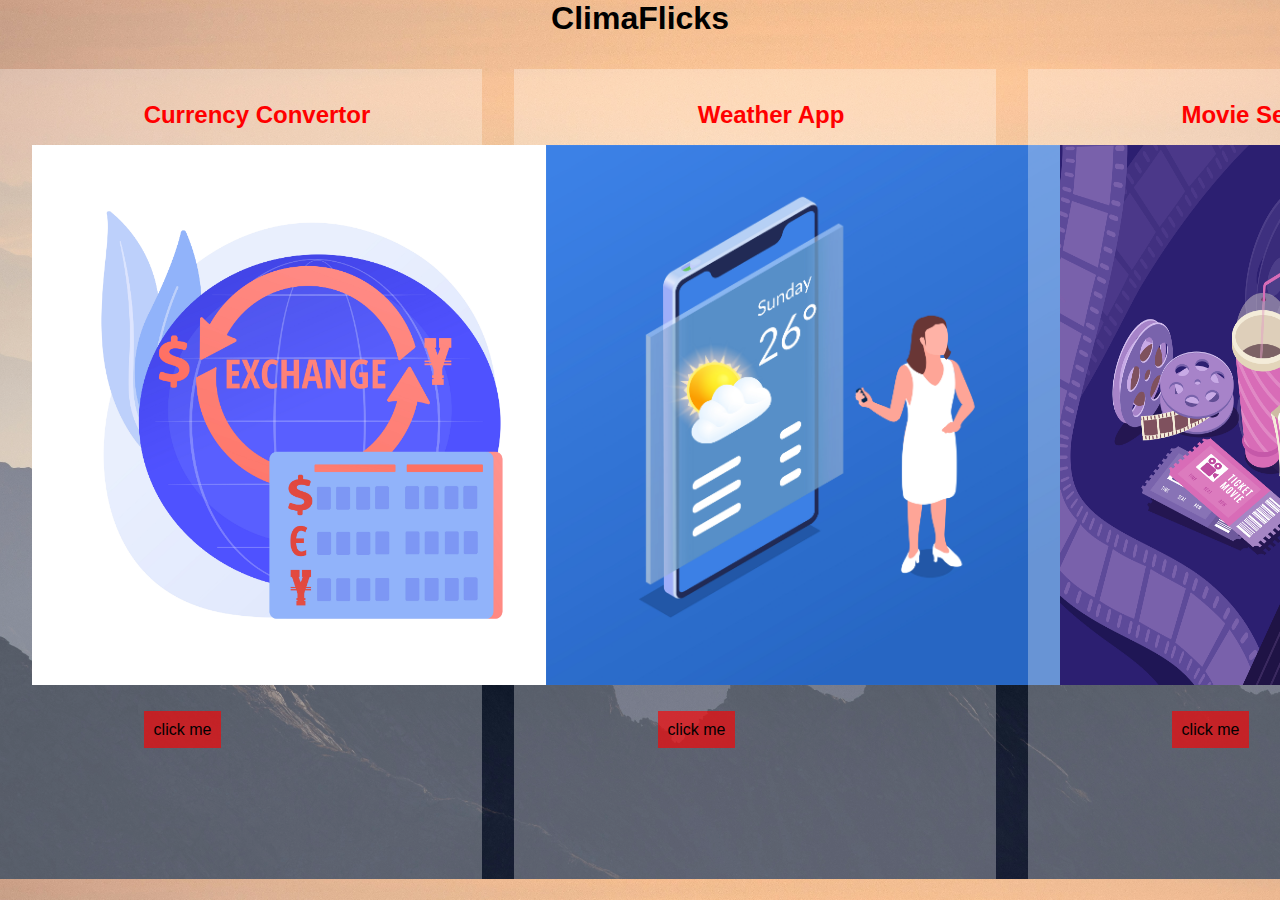
<file: index.html>
<!DOCTYPE html>
<html lang="en">
<head>
    <meta charset="UTF-8">
    <meta name="viewport" content="width=device-width, initial-scale=1.0">
    <title>Document</title>
    <link rel="stylesheet" href="style.css">
</head>
<body>
    <div class="container">
        <div class="navBar">
            <h1>ClimaFlicks</h1>
            <!-- <div class="apps">
                <a href="SearchMovies/Movie Search App/index.html" target="_blank">Movies</a>
                <a href="SearchWeather/Weather App/index.html" target="_blank">Weather</a>
                <a href="Currency Convertor/index.html" target="_blank">Currency Convertor</a>
            </div> -->
        </div>



        <!-- main content -->

        <div class="main-content">
            <div class="cards">
                <h2>Currency Convertor</h2>
                <div class="card-content">
                   <div>
                      <img src="images/Currency_Convertor_App.jpg">
                    </div>
                    <div class="btn">
                        <a href="Currency Convertor/index.html" target="_blank">click me</a>
                    </div>
                    
                </div>
            
            </div>

            <div class="cards">
                <h2>Weather App</h2>
                <div class="card-content">
                   <div>
                      <img src="images/weather_App_Image.jpg">
                    </div>
                    <div class="btn">
                        <a href="SearchWeather/Weather App/index.html" target="_blank">click me</a>
                    </div>
                   
                 </div>
            </div>   
                   
                    
           <div class="cards">
                <h2>Movie Search App</h2>
                <div class="card-content">
                   <div>
                      <img src="images/Movie_Search_App.jpg">
                    </div>
                    <div class="btn">
                        <a href="SearchMovies/Movie Search App/index.html" target="_blank">click me</a>
                    </div>
                </div>
            </div>     


            

         </div>
</body>
</html>
</file>
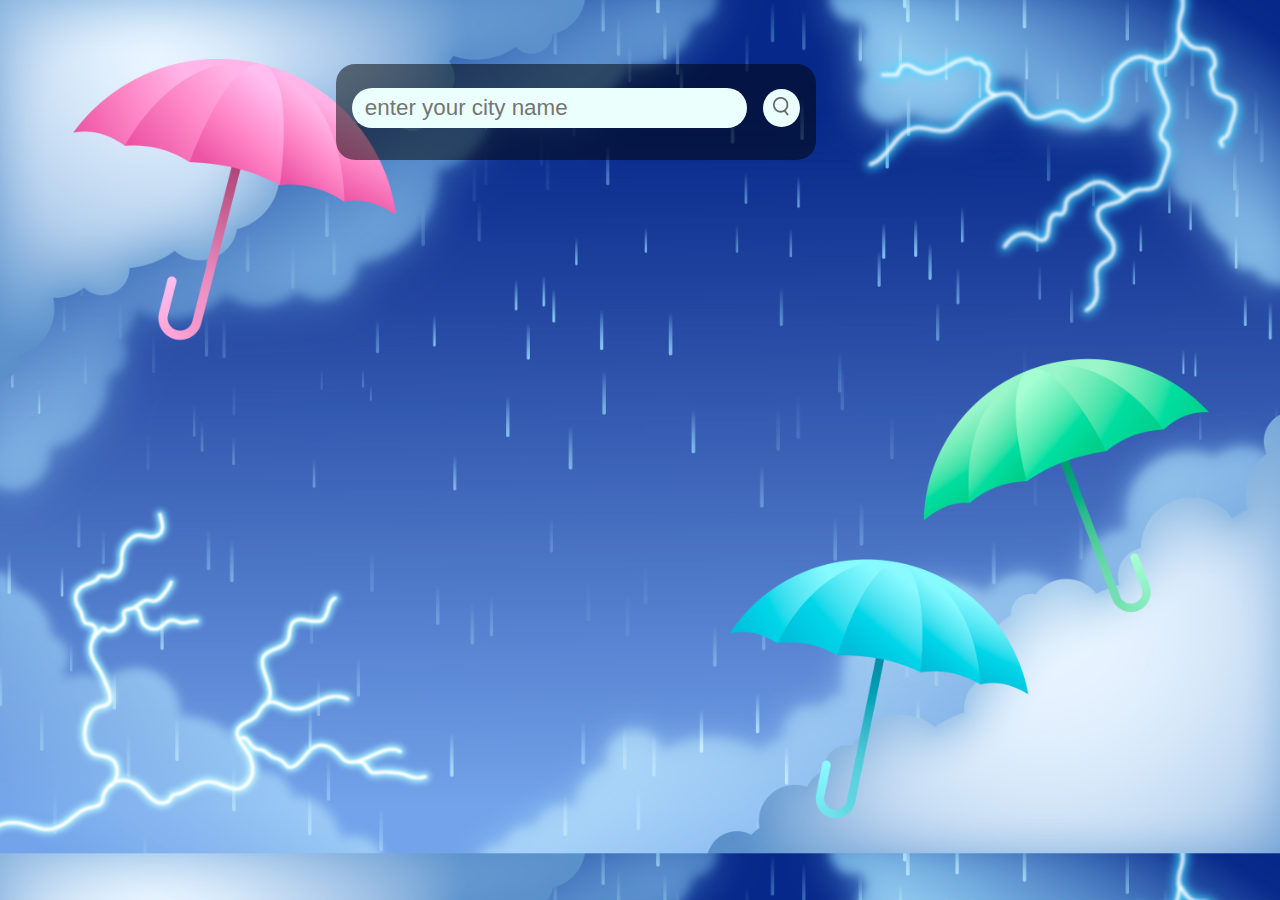
<file: SearchWeather/Weather App/index.html>
<!DOCTYPE html>
<html lang="en">
<head>
    <meta charset="UTF-8">
    <meta name="viewport" content="width=device-width, initial-scale=1.0">
    <title>Weather App</title>
    <link rel="stylesheet" href="style.css">
</head>
<body>
    <h1></h1>
    <div class="card card-before-search">
        <div class="search">
            <input type="text" placeholder="enter your city name"
            spellcheck="false">
            <button>
                <img src="images/search.png">
            </button>
        </div>

        <!-- <div class="error">
            <p>Invalid City name</p>
        </div> -->

        <div class="weather hide">
            <div>
                <img class = "weather-icon" src="images/snow.png">
                <h1 class="temp"></h1>
            </div>
             <h2 class="city"></h2>
        


        <div class="details">
            <div class="col">
                <img src="images/humidity.png">
                <div>
                    <p class="humidity"></p>
                    <p class="para"></p>
                </div>
            </div>

            <div class="col">
                <img src="images/wind.png">
                <div>
                    <p class="wind"></p>
                    <p class="para"></p>
                </div>
            </div>
        </div>
    </div>
</div>  
    <!-- https://api.openweathermap.org/data/2.5/weather?q=Bhopal&appid=&units=metric -->
    <!-- 9cead32cbb85eb8990424ba4094dbe00 -->
     <script src="app.js"></script>
</body>
</html>
</file>
<file: style.css>
* {
    margin: 0;
    padding: 0;
    box-sizing: border-box;
    /* font-family: sans-serif; */
}

body{
    background-color: #2c7fc28a;
    background-color: black;
    color: white;
    background-image: url('images/background_image1.jpg');
    background-size: cover;
    font-family: sans-serif;
}

.apps{
    display: flex;
    justify-content: space-between;  
}

.navBar h1{
    color: black;
    text-align: center;
}

/* div a{
    margin-right: 2rem;
    font-size: 1.5rem;
   
} */

div h2{
    color: red;
}

.main-content{
    margin-top: 2rem;
    display: flex;
    gap: 2rem;
}
.cards{
    background-color: rgba(255, 255, 255, 0.3);
    width: 80vmin;
    height: 90vmin;
    padding-left: 2rem;
    padding-top: 2rem;
}

.cards h2{
    text-align: center;
}
.card-content{
    background-color: rgba(255, 0, 0, 0.9);
    width: 50vmin;
    height: 30vmin;
    border-radius: 0.6rem;
    margin-top: 1rem;
}

.card-content button{
    color: white;
    width: 20vmin;
    height: 8vmin;
    color: black;
    position: absolute;
    margin-top: 1rem;
    position: absolute;
    left: 8rem;
   
    
}


.card-content img{
    width: 60vmin;
    height: 60vmin; 
}

.btn{
    margin-top: 2rem;
    margin-left: 7rem;
}

.btn a{
    color: black;
    background-color: white;
    background-color: rgba(255, 0, 0, 0.643);
    padding: 0.6rem;
    text-decoration: none;
}
</file>
<file: SearchWeather/Weather App/style.css>
*{
    margin: 0;
    padding: 0;
    font-family: sans-serif;
    box-sizing: border-box;
    
}
body{
   /* background-image: url('images/weather-bg-image.jpg');
   background-size: cover; */
   /* background-color: rgba(52, 50, 80,0.2); */
   background-color: #a1c4fd;
   object-fit: cover;
    text-align: center;
    color: black;
    background-image: url('images/weather-bg-image.jpg');
    background-size: cover;
}



.card{
    position: fixed;
    height: 25rem;
    top: 4rem;
    left: 28rem;
    border-radius: 1.2rem;
    background-color:#57B4BA;
  
}


.card-before-search{
    height: 6rem;
    width: 30rem;
    position: relative;
    /* top: 10rem;
    left: 4rem; */
    top: 4rem;
    left: 21rem;
    background-color: rgba(0, 0, 0, 0.5);
    /* background-color:#57B4BA; */
}

.search{
    width: 100%;
    height: 2.5rem;
    display: flex;
    align-items: center;
    justify-content: space-between;
    font-size: 1.2rem;
    padding-top: 1rem;
}

.search input{
    border: 0;
    outline: 0;
    background: #ebfffc;
    padding: 0.8rem;
    height: 2.5rem;
    border-radius: 2rem;
    margin-left: 1rem;
    width: 85%;
    font-size: 1.4rem;
    color: #555555;
    margin-top: 2rem;
}

.search button{
    border: 0;
    outline: 0;
    background: #ebfffc;
    width: 2.4rem;
    height: 2.4rem;
    border-radius: 50%;
    cursor: pointer;
    margin-right: 1rem;
    margin-top: 2rem;
    margin-left: 1rem;
    /* object-fit: cover;  */
}

.search button img{
    width: 1rem;   
}

.weather-icon{
    width: 10rem;
    margin-top: 1.5rem;
}

.weather {
    background-color: #57B4BA;
}
.weather div{
    display: flex;
}

.temp{
    margin-top: 5rem;
}

.weather h1{
    font-size: 4.5rem;
    font-weight: 500;
}

.weather h2{
    font-size: 1.5rem;
    font-weight: 400;
    margin-top: 0.1rem;
}

.details{
    display: flex;
    justify-content: space-between;
    align-items: center;
    padding: 0 2rem;
    margin-top: 1rem;
}

.col{
    display: flex;
    align-items: center;
    text-align: left;
    
}

.col img{
    width: 2rem;
    margin-right: 0.8rem;
}

.humidity, .wind{
    font-size: 1.4rem;
    margin-top: 0.7rem;
}

.para{
    font-size: 0.82rem;
}

/* .weather{
    display: none;
}

.error{
    font-size: 0.9rem;
    margin-top: 1.5rem;
    margin-left: -9rem;
    display: none;
} */

.hide{
  display: none;
}
</file>
